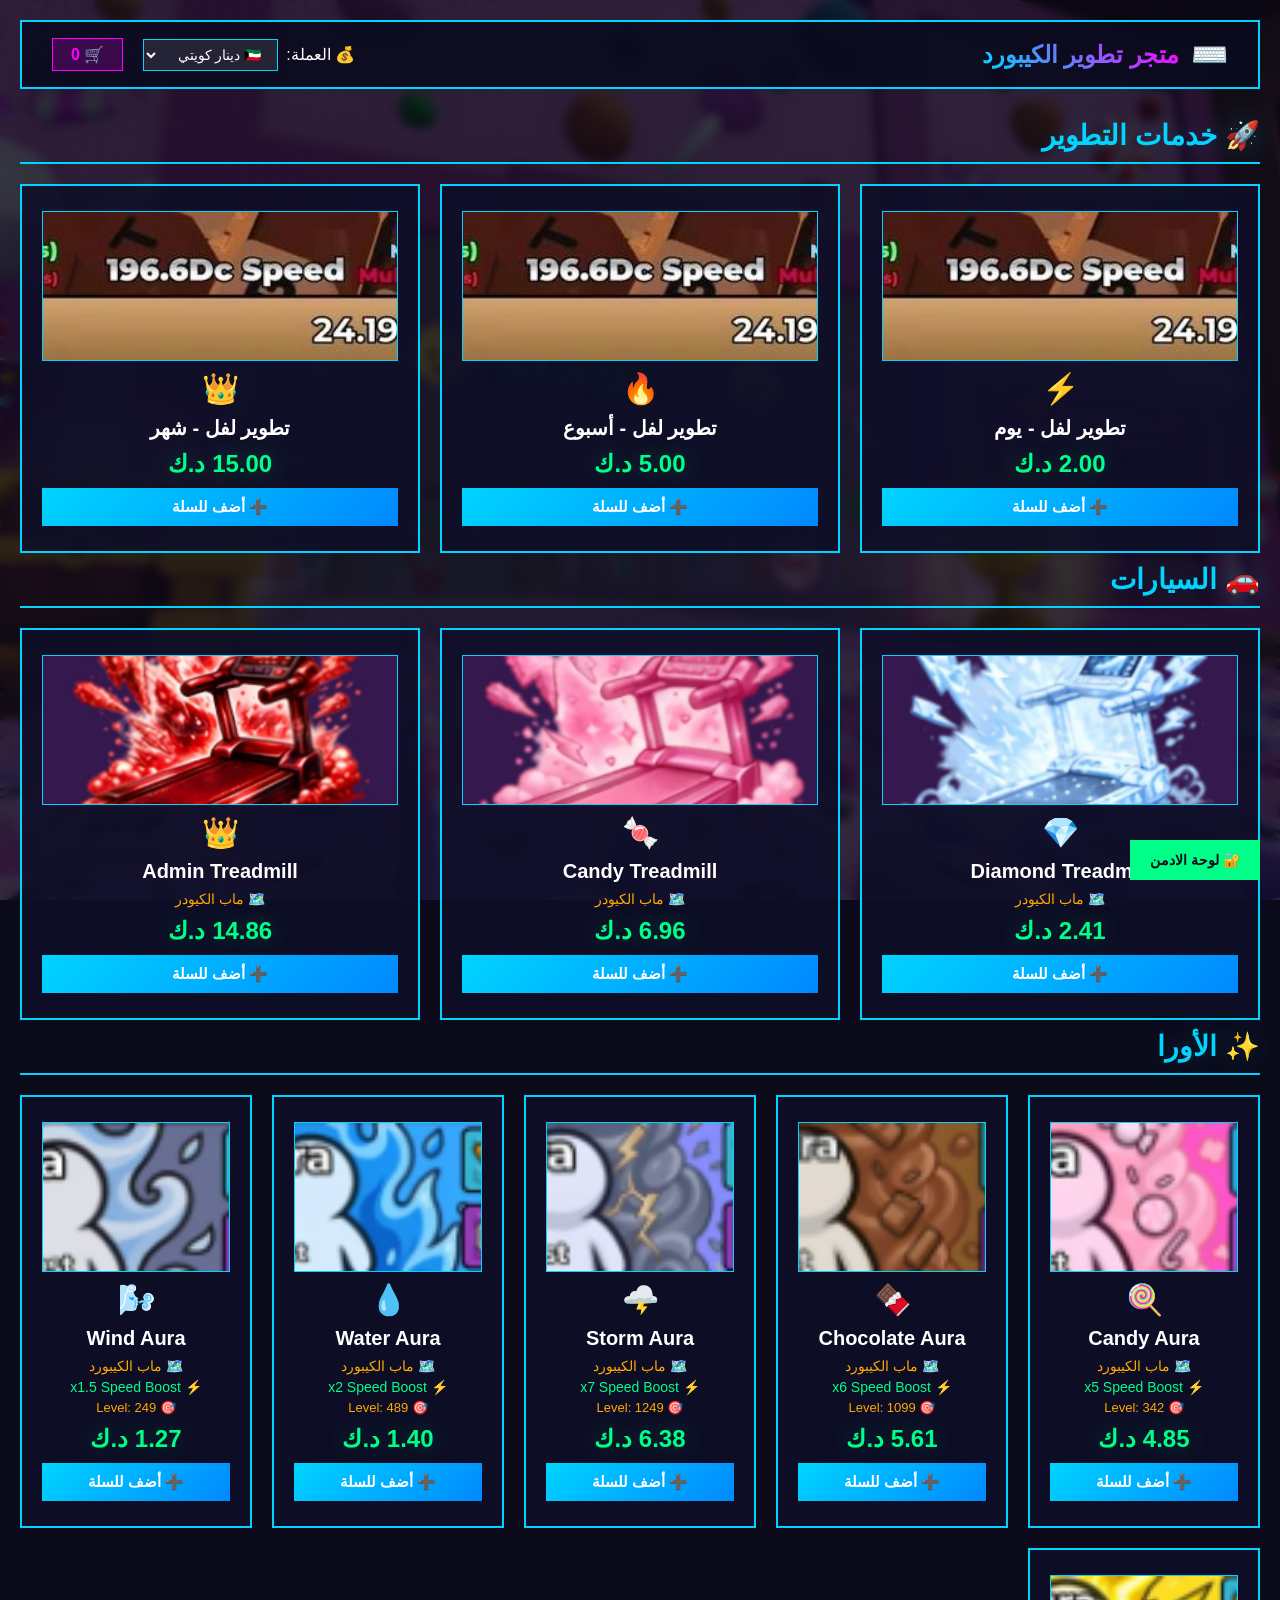
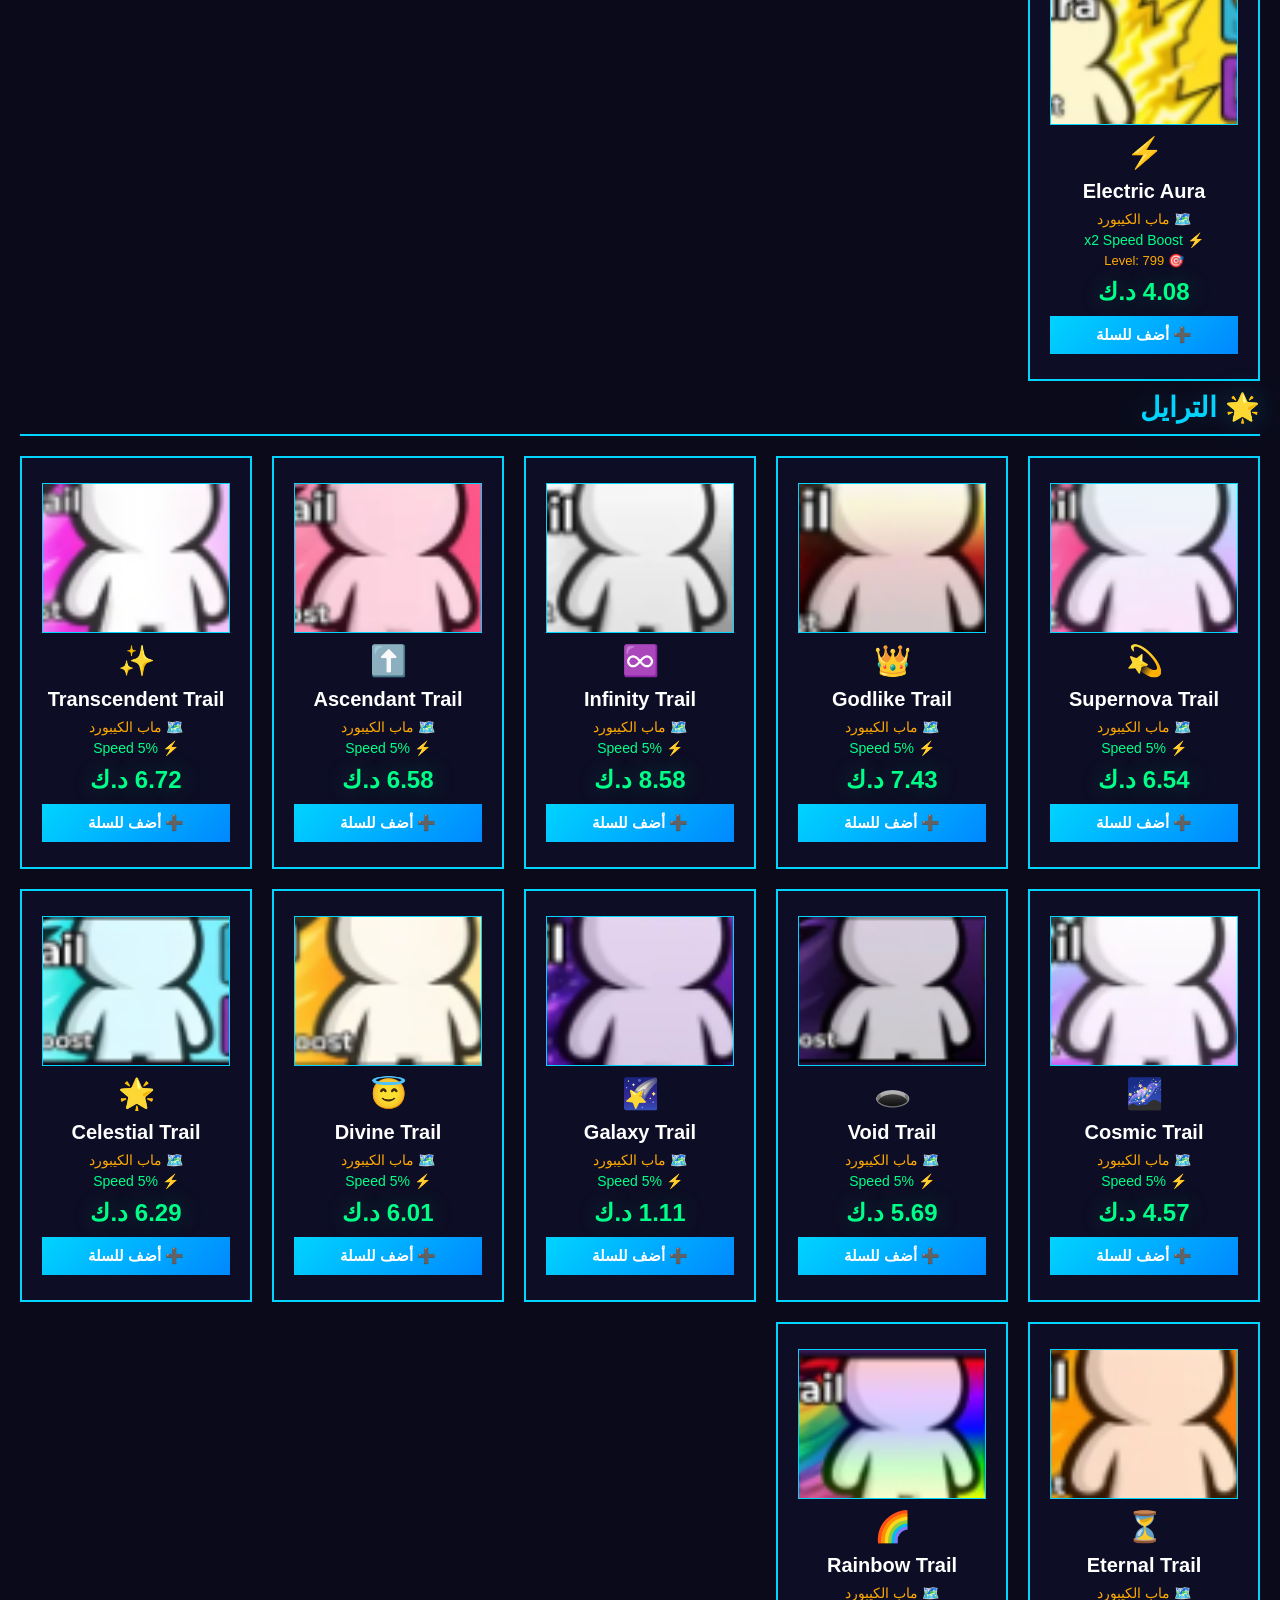
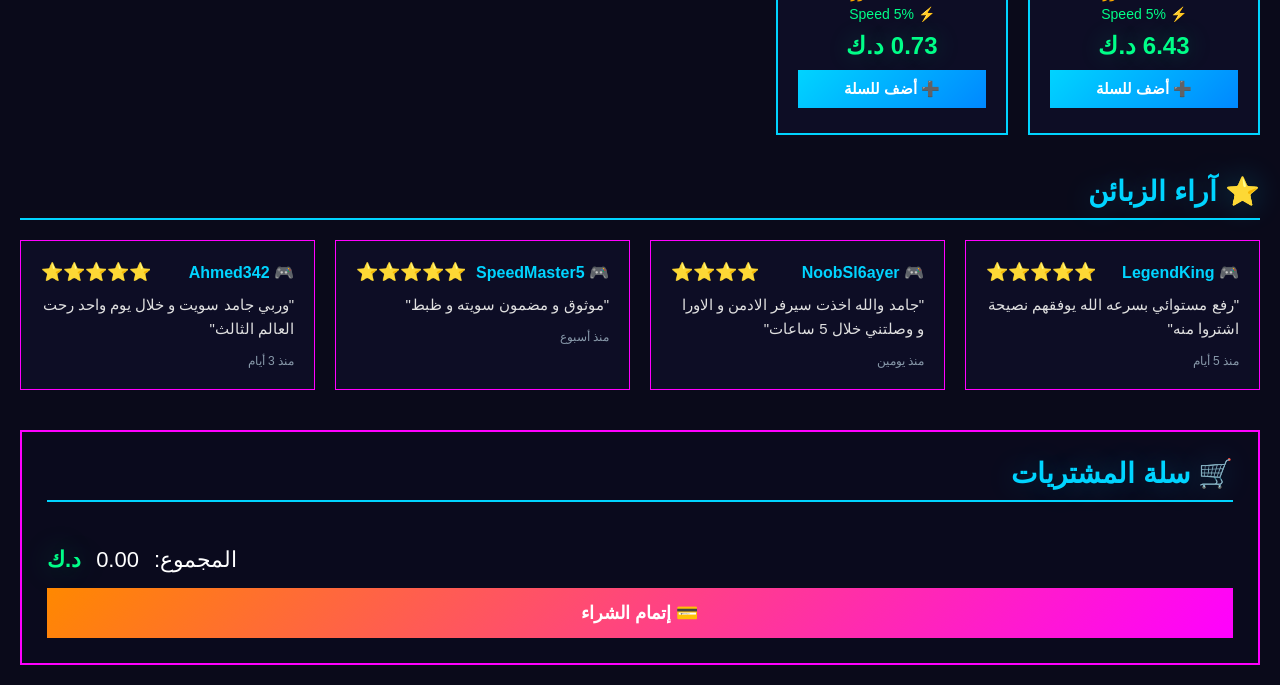
<file: alboos/index.html>
<!DOCTYPE html>
<html lang="ar" dir="rtl">
<head>
    <meta charset="UTF-8" />
    <meta name="viewport" content="width=device-width, initial-scale=1.0" />
    <title>🎮 متجر تطوير كيبورد - روبلوكس</title>
    <link rel="stylesheet" href="style.css" />
</head>
<body>

    <!-- شريط التنقل -->
    <header>
        <div class="logo">
            <span class="roblox-icon">⌨️</span>
            <h1>متجر تطوير الكيبورد</h1>
        </div>
        <div class="header-controls">
            <div class="currency-selector">
                <label>💰 العملة:</label>
                <select id="currencySelect">
                    <option value="kw">🇰🇼 دينار كويتي</option>
                    <option value="sa">🇸🇦 ريال سعودي</option>
                    <option value="us">🇺🇸 دولار أمريكي</option>
                </select>
            </div>
            <div class="cart-info">
                🛒 <span id="cart-count">0</span>
            </div>
        </div>
    </header>

    <!-- خدمات التطوير -->
    <section class="products-section">
        <h2 class="section-title">🚀 خدمات التطوير</h2>
        <div class="products" id="products-container"></div>
    </section>

    <!-- السيارات -->
    <section class="products-section">
        <h2 class="section-title">🚗 السيارات</h2>
        <div class="products" id="cars-container"></div>
    </section>

    <!-- الأورا -->
    <section class="products-section">
        <h2 class="section-title">✨ الأورا</h2>
        <div class="products" id="auras-container"></div>
    </section>

    <!-- الترايل -->
    <section class="products-section">
        <h2 class="section-title">🌟 الترايل</h2>
        <div class="products" id="trails-container"></div>
    </section>

    <!-- تقييمات الزبائن -->
    <section class="reviews-section">
        <h2 class="section-title">⭐ آراء الزبائن</h2>
        <div class="reviews-container" id="reviews-container"></div>
    </section>

    <!-- إضافة تقييم جديد -->
    <section class="add-review-section" id="reviewSection" style="display: none;">
        <h2 class="section-title">✍️ أضف تقييمك</h2>
        <div class="review-form">
            <input type="text" id="reviewName" placeholder="اسمك في روبلوكس" />
            <div class="star-rating">
                <span>تقييمك:</span>
                <div class="stars" id="starRating">
                    <span data-value="1">⭐</span>
                    <span data-value="2">⭐</span>
                    <span data-value="3">⭐</span>
                    <span data-value="4">⭐</span>
                    <span data-value="5">⭐</span>
                </div>
            </div>
            <textarea id="reviewText" placeholder="اكتب رأيك هنا..."></textarea>
            <button id="submitReview">📤 إرسال التقييم</button>
        </div>
    </section>

    <!-- السلة -->
    <section class="cart-section">
        <h2 class="section-title">🛒 سلة المشتريات</h2>
        <ul id="cart-items"></ul>
        <div class="cart-total">
            <span>المجموع:</span>
            <span id="total-price">0</span>
            <span id="total-currency">د.ك</span>
        </div>
        <button id="checkout-btn">💳 إتمام الشراء</button>
    </section>

    <!-- قائمة طرق الدفع -->
    <section class="payment-section" id="paymentSection" style="display: none;">
        <h2 class="section-title">💳 اختر طريقة الدفع</h2>
        
        <!-- حقل إدخال اسم المستخدم -->
        <div style="background: rgba(15,15,40,0.85); border: 2px solid #00d4ff; padding: 20px; margin-bottom: 20px;">
            <label style="color: #ffffff; display: block; margin-bottom: 10px; font-size: 16px;">👤 يرجى إدخال اسم مستخدم روبلوكس:</label>
            <input type="text" id="robloxUsername" placeholder="أدخل اسم مستخدمك في روبلوكس" style="width: 100%; padding: 12px; background: rgba(255,255,255,0.05); border: 1px solid #00d4ff; color: #ffffff; font-size: 16px;" />
        </div>
        
        <div class="payment-options">
            
            <!-- باي بال -->
            <div class="payment-option" onclick="payWithPayPal()">
                <div class="payment-icon">💳</div>
                <div class="payment-info">
                    <h3>باي بال</h3>
                    <p>الدفع عبر PayPal</p>
                </div>
                <div class="payment-arrow">➡️</div>
            </div>
            
            <!-- وث (تحويل بنكي) -->
            <div class="payment-option" onclick="payWithBank()">
                <div class="payment-icon">🏦</div>
                <div class="payment-info">
                    <h3>تحويل بنكي (ومض)</h3>
                    <p>الدفع عبر التحويل البنكي</p>
                </div>
                <div class="payment-arrow">➡️</div>
            </div>
            
            <!-- روبوكس -->
            <div class="payment-option" onclick="payWithRobux()">
                <div class="payment-icon">🎮</div>
                <div class="payment-info">
                    <h3>روبوكس</h3>
                    <p>الدفع عبر روبوكس</p>
                </div>
                <div class="payment-arrow">➡️</div>
            </div>
            
        </div>
        <button id="cancelPaymentBtn" style="margin-top: 20px; background: #ff4444; border: none; color: white; padding: 12px; font-weight: bold; font-size: 16px; cursor: pointer; width: 100%;">❌ إلغاء</button>
    </section>

    <!-- صفحة التحويل البنكي (وث) -->
    <div class="bank-transfer-page" id="bankTransferPage" style="display: none; position: fixed; top: 0; left: 0; width: 100%; height: 100%; background: rgba(0,0,0,0.95); z-index: 9999; justify-content: center; align-items: center; padding: 20px;">
        <div style="background: rgba(15,15,40,0.95); border: 2px solid #ffaa00; padding: 40px; max-width: 500px; width: 100%; text-align: center;">
            <h2 style="color: #ffaa00; font-size: 28px; margin-bottom: 20px;">🏦 تحويل بنكي (وث)</h2>
            <div style="background: rgba(0,255,136,0.1); border: 2px solid #00ff88; padding: 20px; margin-bottom: 20px;">
                <p style="color: #ffffff; font-size: 18px; margin-bottom: 10px;">💰 المبلغ المطلوب:</p>
                <p style="color: #00ff88; font-size: 36px; font-weight: bold;" id="bank-transfer-amount">0 د.ك</p>
            </div>
            <div style="background: rgba(255,170,0,0.1); border: 2px solid #ffaa00; padding: 20px; margin-bottom: 20px;">
                <p style="color: #ffffff; font-size: 18px; margin-bottom: 10px;">📱 رقم الجوال للتحويل:</p>
                <p style="color: #ffaa00; font-size: 32px; font-weight: bold;">12345678</p>
            </div>
            <div style="background: rgba(0,212,255,0.1); border: 2px solid #00d4ff; padding: 15px; margin-bottom: 20px;">
                <p style="color: #ffffff; font-size: 16px; margin-bottom: 5px;">👤 اسم المستخدم:</p>
                <p style="color: #00d4ff; font-size: 20px; font-weight: bold;" id="bank-username">-</p>
            </div>
            <p style="color: #8899aa; font-size: 14px; margin-bottom: 20px;">⚠️ يرجى تحويل المبلغ على الرقم أعلاه ثم الضغط على تأكيد</p>
            <button onclick="confirmBankTransfer()" style="background: #ffaa00; border: none; color: #0a0a1a; padding: 14px 30px; font-weight: bold; font-size: 18px; cursor: pointer; width: 100%; margin-bottom: 10px;">✅ لقد قمت بالتحويل</button>
            <button onclick="closeBankTransfer()" style="background: #ff4444; border: none; color: white; padding: 14px 30px; font-weight: bold; font-size: 18px; cursor: pointer; width: 100%;">❌ إلغاء</button>
        </div>
    </div>

    <!-- صفحة الدفع عبر روبوكس -->
    <div class="robux-transfer-page" id="robuxTransferPage" style="display: none; position: fixed; top: 0; left: 0; width: 100%; height: 100%; background: rgba(0,0,0,0.95); z-index: 9999; justify-content: center; align-items: center; padding: 20px;">
        <div style="background: rgba(15,15,40,0.95); border: 2px solid #ff00ff; padding: 40px; max-width: 500px; width: 100%; text-align: center;">
            <h2 style="color: #ff00ff; font-size: 28px; margin-bottom: 20px;">🎮 الدفع عبر روبوكس</h2>
            <div style="background: rgba(0,255,136,0.1); border: 2px solid #00ff88; padding: 20px; margin-bottom: 20px;">
                <p style="color: #ffffff; font-size: 18px; margin-bottom: 10px;">💰 المبلغ المطلوب:</p>
                <p style="color: #00ff88; font-size: 36px; font-weight: bold;" id="robux-transfer-amount">0 د.ك</p>
            </div>
            <div style="background: rgba(255,0,255,0.1); border: 2px solid #ff00ff; padding: 20px; margin-bottom: 20px;">
                <p style="color: #ffffff; font-size: 18px; margin-bottom: 10px;">👤 حساب روبلوكس للتحويل:</p>
                <p style="color: #ff00ff; font-size: 28px; font-weight: bold;">ggggggggggggtw</p>
            </div>
            <div style="background: rgba(0,212,255,0.1); border: 2px solid #00d4ff; padding: 15px; margin-bottom: 20px;">
                <p style="color: #ffffff; font-size: 16px; margin-bottom: 5px;">👤 اسم المستخدم:</p>
                <p style="color: #00d4ff; font-size: 20px; font-weight: bold;" id="robux-username">-</p>
            </div>
            <p style="color: #8899aa; font-size: 14px; margin-bottom: 20px;">⚠️ يرجى إرسال المبلغ على الحساب أعلاه ثم الضغط على تأكيد</p>
            <button onclick="confirmRobuxTransfer()" style="background: #ff00ff; border: none; color: white; padding: 14px 30px; font-weight: bold; font-size: 18px; cursor: pointer; width: 100%; margin-bottom: 10px;">✅ لقد قمت بالدفع</button>
            <button onclick="closeRobuxTransfer()" style="background: #ff4444; border: none; color: white; padding: 14px 30px; font-weight: bold; font-size: 18px; cursor: pointer; width: 100%;">❌ إلغاء</button>
        </div>
    </div>

    <!-- ===== صفحة تأكيد الطلب ===== -->
    <div class="order-confirmation-page" id="orderConfirmationPage" style="display: none; position: fixed; top: 0; left: 0; width: 100%; height: 100%; background: rgba(0,0,0,0.95); z-index: 99999; justify-content: center; align-items: center; padding: 20px;">
        <div style="background: rgba(15,15,40,0.95); border: 2px solid #00ff88; padding: 50px; max-width: 550px; width: 100%; text-align: center; animation: slideUp 0.5s ease;">
            <div style="font-size: 80px; margin-bottom: 20px;">✅</div>
            <h2 style="color: #00ff88; font-size: 32px; margin-bottom: 15px;">تم استلام طلبك!</h2>
            <div style="background: rgba(0,255,136,0.1); border: 1px solid #00ff88; padding: 20px; margin-bottom: 20px;">
                <p style="color: #ffffff; font-size: 18px; margin-bottom: 10px;">👤 اسم المستخدم:</p>
                <p style="color: #00d4ff; font-size: 22px; font-weight: bold;" id="confirm-username">-</p>
                <p style="color: #ffffff; font-size: 16px; margin-top: 10px;">💰 المبلغ: <span style="color: #00ff88; font-weight: bold;" id="confirm-amount">0</span> <span style="color: #00ff88; font-weight: bold;" id="confirm-currency">د.ك</span></p>
            </div>
            <p style="color: #ffaa00; font-size: 18px; margin-bottom: 20px;">⏳ يرجى الانتظار حتى يتم الرد عليك في أقرب وقت</p>
            <p style="color: #8899aa; font-size: 14px; margin-bottom: 20px;">📩 سيتم التواصل معك عبر روبلوكس</p>
            <button onclick="closeConfirmation()" style="background: #00d4ff; border: none; color: #0a0a1a; padding: 14px 40px; font-weight: bold; font-size: 18px; cursor: pointer; width: 100%;">📋 العودة للمتجر</button>
        </div>
    </div>

    <!-- ===== قائمة الادمن ===== -->
    <section class="admin-panel" id="adminPanel" style="display: none; margin-top: 40px; border: 2px solid #00ff88; padding: 20px; background: rgba(10,10,30,0.95);">
        <h2 class="section-title" style="color: #00ff88;">🔐 لوحة التحكم - الادمن</h2>
        
        <!-- حقل إدخال IP للتحقق -->
        <div style="background: rgba(255,255,255,0.05); padding: 15px; margin-bottom: 20px; border: 1px solid #00ff88;">
            <label style="color: #ffffff; display: block; margin-bottom: 10px;">🔑 أدخل الـ IP الخاص بك للدخول:</label>
            <div style="display: flex; gap: 10px; flex-wrap: wrap;">
                <input type="text" id="adminIpInput" placeholder="مثال: 37.39.121.2" style="flex: 1; padding: 12px; background: rgba(255,255,255,0.05); border: 1px solid #00d4ff; color: #ffffff; font-size: 16px; min-width: 200px;" />
                <button onclick="verifyAdmin()" style="background: #00ff88; border: none; color: #0a0a1a; padding: 12px 30px; font-weight: bold; font-size: 16px; cursor: pointer;">✅ تحقق</button>
            </div>
            <p style="color: #8899aa; font-size: 14px; margin-top: 10px;">⚠️ الـ IP الخاص بك: <strong style="color: #00ff88;" id="current-ip">37.39.121.2</strong></p>
        </div>

        <!-- قائمة الطلبات -->
        <div id="adminOrders" style="display: none;">
            <h3 style="color: #00d4ff; margin-bottom: 15px;">📦 قائمة الطلبات</h3>
            <div id="orders-list" style="display: flex; flex-direction: column; gap: 10px;"></div>
        </div>
    </section>

    <script src="script.js"></script>
</body>
</html>
</file>
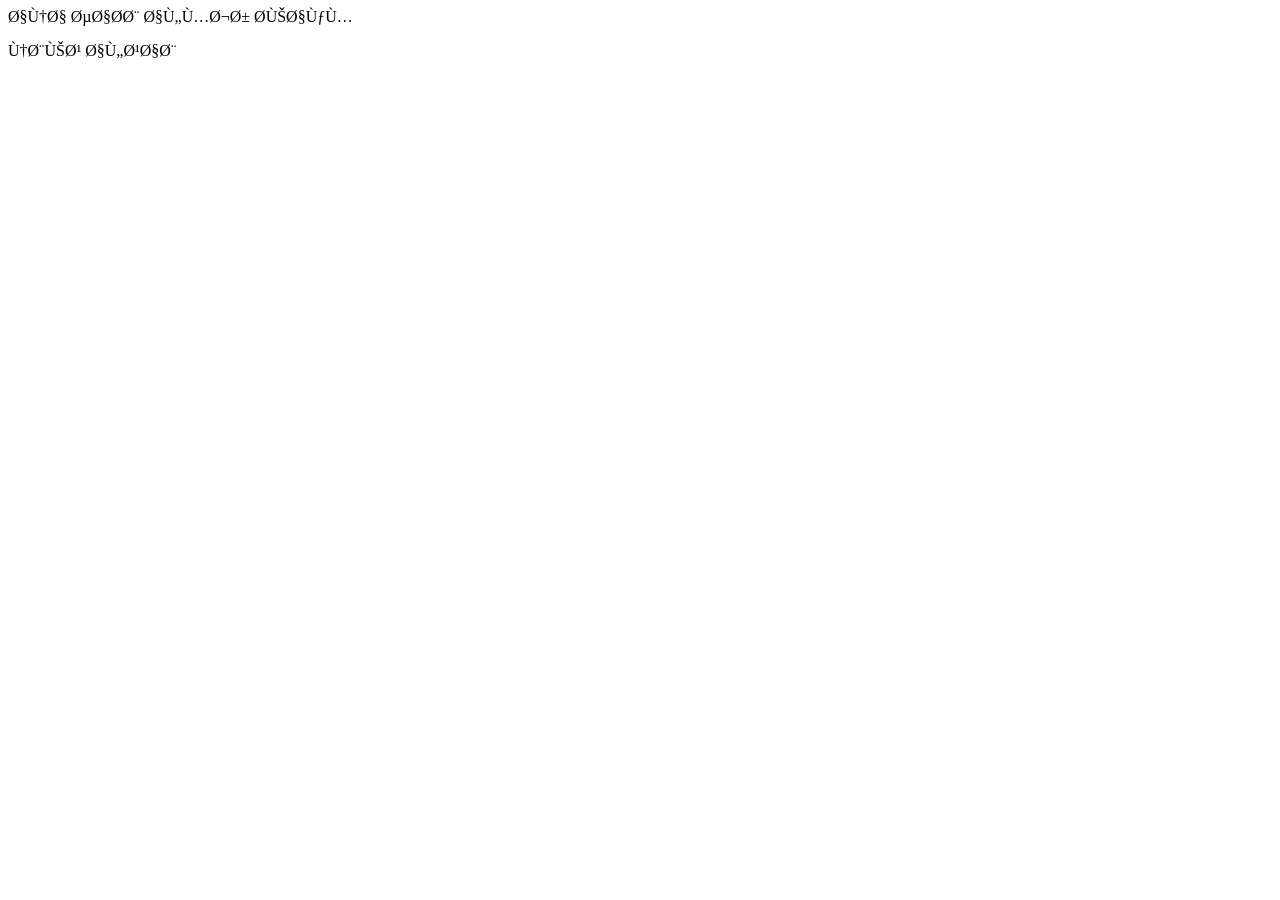
<file: htmil/index.html>
<!DOCTYPE html>
<html lang="en
<head>
    <meta charset="UTF-8>
    <meta name="viewport" content="width=device-width, initial-scale=1.0">
    <title>حياكم مجر  </title>
</head>
<body
   <h1>انا صاحب المجر حياكم</h1> 
   <p>نبيع العاب</p>
</body>
</html>
</file>
<file: alboos/style.css>
* {
    margin: 0;
    padding: 0;
    box-sizing: border-box;
    font-family: 'Segoe UI', Tahoma, sans-serif;
}

body {
    min-height: 100vh;
    background: #0a0a1a;
    background-image: url('image.png');
    background-size: cover;
    background-position: center;
    background-attachment: fixed;
    padding: 20px;
    position: relative;
}

body::before {
    content: '';
    position: fixed;
    top: 0;
    left: 0;
    width: 100%;
    height: 100%;
    background: rgba(5, 5, 20, 0.8);
    backdrop-filter: blur(5px);
    z-index: 0;
}

header, .products-section, .reviews-section, .add-review-section, .cart-section, .payment-section, .admin-panel {
    position: relative;
    z-index: 1;
}

/* ===== الهيدر ===== */
header {
    display: flex;
    justify-content: space-between;
    align-items: center;
    background: rgba(10, 10, 30, 0.9);
    padding: 15px 30px;
    border: 2px solid #00d4ff;
    margin-bottom: 30px;
    flex-wrap: wrap;
    gap: 15px;
}

.logo {
    display: flex;
    align-items: center;
    gap: 12px;
}

.roblox-icon {
    font-size: 30px;
}

header h1 {
    background: linear-gradient(45deg, #00d4ff, #ff00ff);
    -webkit-background-clip: text;
    -webkit-text-fill-color: transparent;
    font-size: 24px;
}

.header-controls {
    display: flex;
    align-items: center;
    gap: 20px;
    flex-wrap: wrap;
}

.currency-selector {
    display: flex;
    align-items: center;
    gap: 8px;
    color: #ffffff;
}

.currency-selector select {
    background: rgba(255, 255, 255, 0.1);
    color: #ffffff;
    border: 1px solid #00d4ff;
    padding: 6px 12px;
    cursor: pointer;
    font-size: 14px;
}

.currency-selector select option {
    background: #0a0a1a;
    color: #ffffff;
}

.cart-info {
    background: rgba(255, 0, 255, 0.2);
    padding: 6px 18px;
    border: 1px solid #ff00ff;
    color: #ff00ff;
    font-weight: bold;
}

/* ===== العناوين ===== */
.section-title {
    color: #00d4ff;
    font-size: 28px;
    margin-bottom: 20px;
    padding-bottom: 10px;
    border-bottom: 2px solid #00d4ff;
    text-shadow: 0 0 30px rgba(0, 212, 255, 0.3);
}

/* ===== المنتجات ===== */
.products {
    display: grid;
    grid-template-columns: repeat(auto-fit, minmax(220px, 1fr));
    gap: 20px;
    margin-bottom: 10px;
}

.product-card {
    background: rgba(15, 15, 40, 0.85);
    padding: 25px 20px;
    text-align: center;
    border: 2px solid #00d4ff;
    transition: all 0.3s ease;
}

.product-card:hover {
    transform: translateY(-5px);
    border-color: #ff00ff;
    box-shadow: 0 0 40px rgba(255, 0, 255, 0.2);
}

.product-card .product-icon {
    font-size: 30px;
    display: block;
    margin-bottom: 10px;
}

.product-card h3 {
    color: #ffffff;
    font-size: 20px;
    margin-bottom: 8px;
}

.product-card .price {
    color: #00ff88;
    font-weight: bold;
    font-size: 24px;
    margin: 10px 0;
    text-shadow: 0 0 25px rgba(0, 255, 136, 0.3);
}

.product-card button {
    background: linear-gradient(135deg, #00d4ff, #0088ff);
    border: none;
    color: white;
    padding: 10px 25px;
    font-weight: bold;
    font-size: 15px;
    cursor: pointer;
    transition: all 0.3s;
    width: 100%;
}

.product-card button:hover {
    transform: scale(1.05);
    box-shadow: 0 0 30px rgba(0, 212, 255, 0.4);
}

.product-card button:active {
    transform: scale(0.95);
}

/* ===== صور المنتجات ===== */
.product-image {
    width: 100%;
    height: 150px;
    overflow: hidden;
    margin-bottom: 10px;
    border: 1px solid #00d4ff;
}

.product-image img {
    width: 100%;
    height: 100%;
    object-fit: cover;
    transition: transform 0.3s ease;
}

.product-card:hover .product-image img {
    transform: scale(1.05);
}

/* ===== التقييمات ===== */
.reviews-section {
    margin-top: 40px;
    margin-bottom: 40px;
}

.reviews-container {
    display: grid;
    grid-template-columns: repeat(auto-fit, minmax(250px, 1fr));
    gap: 20px;
}

.review-card {
    background: rgba(15, 15, 40, 0.85);
    padding: 20px;
    border: 1px solid #ff00ff;
    transition: all 0.3s ease;
}

.review-card:hover {
    border-color: #00d4ff;
    box-shadow: 0 0 30px rgba(0, 212, 255, 0.1);
}

.review-header {
    display: flex;
    justify-content: space-between;
    align-items: center;
    margin-bottom: 10px;
}

.reviewer-name {
    color: #00d4ff;
    font-weight: bold;
    font-size: 16px;
}

.review-stars {
    color: #ffaa00;
    font-size: 18px;
}

.review-text {
    color: #e0e0e0;
    font-size: 15px;
    margin-bottom: 10px;
    line-height: 1.6;
}

.review-date {
    color: #8899aa;
    font-size: 12px;
}

/* ===== إضافة تقييم ===== */
.add-review-section {
    margin-bottom: 40px;
}

.review-form {
    background: rgba(15, 15, 40, 0.85);
    padding: 25px;
    border: 2px solid #00d4ff;
}

.review-form input,
.review-form textarea {
    width: 100%;
    padding: 12px;
    margin-bottom: 15px;
    background: rgba(255, 255, 255, 0.05);
    border: 1px solid #00d4ff;
    color: #ffffff;
    font-size: 15px;
}

.review-form input::placeholder,
.review-form textarea::placeholder {
    color: #8899aa;
}

.review-form textarea {
    min-height: 80px;
    resize: vertical;
}

.star-rating {
    display: flex;
    align-items: center;
    gap: 15px;
    margin-bottom: 15px;
    color: #ffffff;
}

.stars {
    display: flex;
    gap: 5px;
    cursor: pointer;
}

.stars span {
    font-size: 28px;
    transition: all 0.2s;
    opacity: 0.3;
}

.stars span:hover,
.stars span.active {
    opacity: 1;
    transform: scale(1.2);
}

#submitReview {
    background: linear-gradient(135deg, #ff8800, #ff00ff);
    border: none;
    color: white;
    padding: 12px 30px;
    font-weight: bold;
    font-size: 16px;
    cursor: pointer;
    transition: all 0.3s;
    width: 100%;
}

#submitReview:hover {
    transform: scale(1.02);
    box-shadow: 0 0 40px rgba(255, 0, 255, 0.3);
}

/* ===== السلة ===== */
.cart-section {
    background: rgba(10, 10, 30, 0.9);
    padding: 25px;
    border: 2px solid #ff00ff;
}

.cart-section ul {
    list-style: none;
    padding: 5px 0;
}

.cart-section li {
    padding: 12px 0;
    border-bottom: 1px solid rgba(255, 255, 255, 0.08);
    display: flex;
    justify-content: space-between;
    color: #e0e0e0;
}

.cart-total {
    display: flex;
    justify-content: flex-end;
    gap: 15px;
    margin: 15px 0;
    font-size: 22px;
    color: #ffffff;
}

.cart-total span:last-child {
    color: #00ff88;
    font-weight: bold;
    text-shadow: 0 0 30px rgba(0, 255, 136, 0.4);
}

#checkout-btn {
    background: linear-gradient(135deg, #ff8800, #ff00ff);
    border: none;
    color: white;
    padding: 14px 40px;
    font-weight: bold;
    font-size: 18px;
    cursor: pointer;
    transition: all 0.3s;
    width: 100%;
}

#checkout-btn:hover {
    transform: scale(1.02);
    box-shadow: 0 0 40px rgba(255, 0, 255, 0.3);
}

/* ===== قائمة طرق الدفع ===== */
.payment-section {
    margin-top: 40px;
    margin-bottom: 40px;
}

.payment-options {
    display: flex;
    flex-direction: column;
    gap: 15px;
}

.payment-option {
    display: flex;
    align-items: center;
    justify-content: space-between;
    background: rgba(15, 15, 40, 0.85);
    padding: 20px 25px;
    border: 2px solid #00d4ff;
    cursor: pointer;
    transition: all 0.3s ease;
}

.payment-option:hover {
    transform: translateX(5px);
    border-color: #ff00ff;
    box-shadow: 0 0 30px rgba(255, 0, 255, 0.2);
}

.payment-icon {
    font-size: 40px;
    margin-right: 15px;
}

.payment-info {
    flex: 1;
    margin-right: 15px;
}

.payment-info h3 {
    color: #ffffff;
    font-size: 20px;
    margin-bottom: 5px;
}

.payment-info p {
    color: #8899aa;
    font-size: 14px;
}

.payment-arrow {
    color: #00d4ff;
    font-size: 24px;
}

/* ===== تفاصيل الدفع ===== */
.payment-detail {
    animation: slideUp 0.3s ease;
}

@keyframes slideUp {
    from {
        opacity: 0;
        transform: translateY(20px);
    }
    to {
        opacity: 1;
        transform: translateY(0);
    }
}

#cancelPaymentBtn {
    background: #ff4444;
    border: none;
    color: white;
    padding: 12px;
    font-weight: bold;
    font-size: 16px;
    cursor: pointer;
    width: 100%;
    transition: all 0.3s;
}

#cancelPaymentBtn:hover {
    transform: scale(1.02);
    box-shadow: 0 0 30px rgba(255, 68, 68, 0.3);
}

/* ===== صفحة التحويل البنكي ===== */
.bank-transfer-page, .robux-transfer-page {
    display: none;
    position: fixed;
    top: 0;
    left: 0;
    width: 100%;
    height: 100%;
    background: rgba(0, 0, 0, 0.95);
    z-index: 9999;
    justify-content: center;
    align-items: center;
    padding: 20px;
}

/* ===== صفحة تأكيد الطلب ===== */
.order-confirmation-page {
    display: none;
    position: fixed;
    top: 0;
    left: 0;
    width: 100%;
    height: 100%;
    background: rgba(0, 0, 0, 0.95);
    z-index: 99999;
    justify-content: center;
    align-items: center;
    padding: 20px;
}

.order-confirmation-page.active {
    display: flex;
}

/* ===== لوحة الادمن ===== */
.admin-panel {
    position: relative;
    z-index: 1;
}

.admin-order-item {
    display: flex;
    justify-content: space-between;
    align-items: center;
    background: rgba(15,15,40,0.8);
    padding: 15px 20px;
    border: 1px solid #00d4ff;
    flex-wrap: wrap;
    gap: 10px;
}

.admin-order-item .order-info {
    display: flex;
    flex-direction: column;
    gap: 5px;
    flex: 1;
}

.admin-order-item .order-info .username {
    color: #00d4ff;
    font-size: 18px;
    font-weight: bold;
}

.admin-order-item .order-info .details {
    color: #8899aa;
    font-size: 14px;
}

.admin-order-item .order-receipt {
    max-width: 150px;
    cursor: pointer;
    border: 1px solid #ffaa00;
}

.admin-order-item .order-receipt img {
    width: 100%;
    height: auto;
    display: block;
}

.admin-order-item .order-status {
    display: flex;
    align-items: center;
    gap: 15px;
    flex-wrap: wrap;
}

.admin-order-item .order-status .status-badge {
    padding: 5px 15px;
    border-radius: 0px;
    font-size: 14px;
    font-weight: bold;
}

.status-pending {
    background: #ffaa00;
    color: #0a0a1a;
}

.status-delivered {
    background: #00ff88;
    color: #0a0a1a;
}

.btn-deliver {
    background: #00ff88;
    border: none;
    color: #0a0a1a;
    padding: 8px 20px;
    font-weight: bold;
    cursor: pointer;
    transition: all 0.3s;
}

.btn-deliver:hover {
    transform: scale(1.05);
    box-shadow: 0 0 20px rgba(0, 255, 136, 0.3);
}

.btn-deliver:disabled {
    opacity: 0.5;
    cursor: not-allowed;
}

/* ===== نافذة عرض الإيصال ===== */
.receipt-modal {
    display: none;
    position: fixed;
    top: 0;
    left: 0;
    width: 100%;
    height: 100%;
    background: rgba(0, 0, 0, 0.95);
    z-index: 999999;
    justify-content: center;
    align-items: center;
    padding: 20px;
}

.receipt-modal.active {
    display: flex;
}

.receipt-modal img {
    max-width: 90%;
    max-height: 90%;
    border: 2px solid #00ff88;
}

.receipt-modal .close-btn {
    position: absolute;
    top: 20px;
    right: 20px;
    background: #ff4444;
    border: none;
    color: white;
    padding: 10px 20px;
    font-size: 18px;
    cursor: pointer;
}

@media (max-width: 600px) {
    header {
        flex-direction: column;
        text-align: center;
    }
    .header-controls {
        justify-content: center;
        width: 100%;
    }
    .currency-selector {
        width: 100%;
        justify-content: center;
    }
    .reviews-container {
        grid-template-columns: 1fr;
    }
    .products {
        grid-template-columns: 1fr;
    }
    .admin-order-item {
        flex-direction: column;
        text-align: center;
    }
    .admin-order-item .order-status {
        justify-content: center;
    }
    .admin-order-item .order-receipt {
        max-width: 100%;
    }
}
</file>
